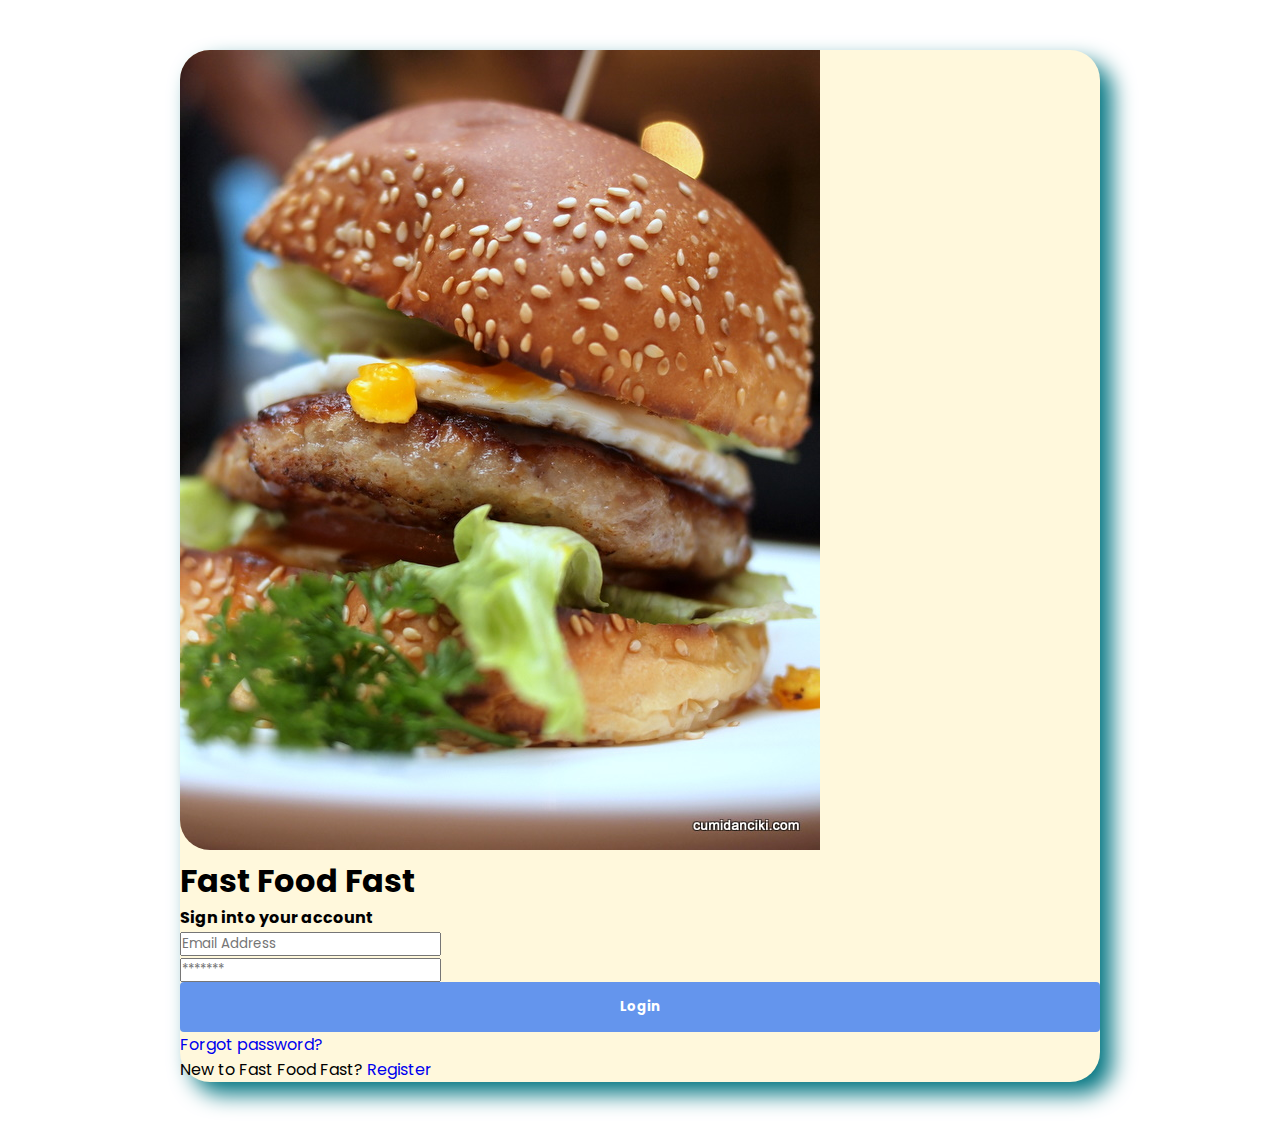
<file: index.html>
<!doctype html>
<html lang="en">

<head>
  <!-- Required meta tags -->
  <meta charset="utf-8">
  <meta name="viewport" content="width=device-width, initial-scale=1">
  <link rel="stylesheet" href="./css/app.css">

  <!-- Bootstrap CSS -->
  <link href="https://cdn.jsdelivr.net/npm/bootstrap@5.1.0/dist/css/bootstrap.min.css" rel="stylesheet"
    integrity="sha384-KyZXEAg3QhqLMpG8r+8fhAXLRk2vvoC2f3B09zVXn8CA5QIVfZOJ3BCsw2P0p/We" crossorigin="anonymous">

  <title>Fast Food Fast</title>
</head>

<body>
  <section class="form my-4 mx-5">
    <div class="container">
      <div class="row no-gutters">
        <div class="col-lg-5">
          <img src="./imgs/ui/fastfoodfast.jpg" class="img-fluid" alt="">
        </div>
        <div class="col-lg-7 px-5 pt-5  justify-content-center">
          <h1 class="font-weight-bold py-3">Fast Food Fast</h1>
          <h4>Sign into your account</h4>
          <form action="">
            <div class="form-row">
              <div class="col-lg-7">
                <input type="email" placeholder="Email Address" class="form-control my-3 p-4">
              </div>
            </div>
            <div class="form-row">
              <div class="col-lg-7">
                <input type="password" placeholder="*******" class="form-control my-3 p-4">
              </div>
            </div>
            <div class="form-row">
              <div class="col-lg-7">
                <button type="button" class="btn1 mt-3 mb-5" onclick="location.href='./ui/home.html'">Login</button>
              </div>
            </div>
            <a href="#">Forgot password?</a>
            <p>New to Fast Food Fast? <a href="./ui/register.html">Register</a></p>
          </form>
        </div>
      </div>
    </div>
  </section>

  <script src="https://cdn.jsdelivr.net/npm/@popperjs/core@2.9.3/dist/umd/popper.min.js"
    integrity="sha384-eMNCOe7tC1doHpGoWe/6oMVemdAVTMs2xqW4mwXrXsW0L84Iytr2wi5v2QjrP/xp"
    crossorigin="anonymous"></script>
  <script src="https://cdn.jsdelivr.net/npm/bootstrap@5.1.0/dist/js/bootstrap.min.js"
    integrity="sha384-cn7l7gDp0eyniUwwAZgrzD06kc/tftFf19TOAs2zVinnD/C7E91j9yyk5//jjpt/"
    crossorigin="anonymous"></script>
</body>

</html>
</file>
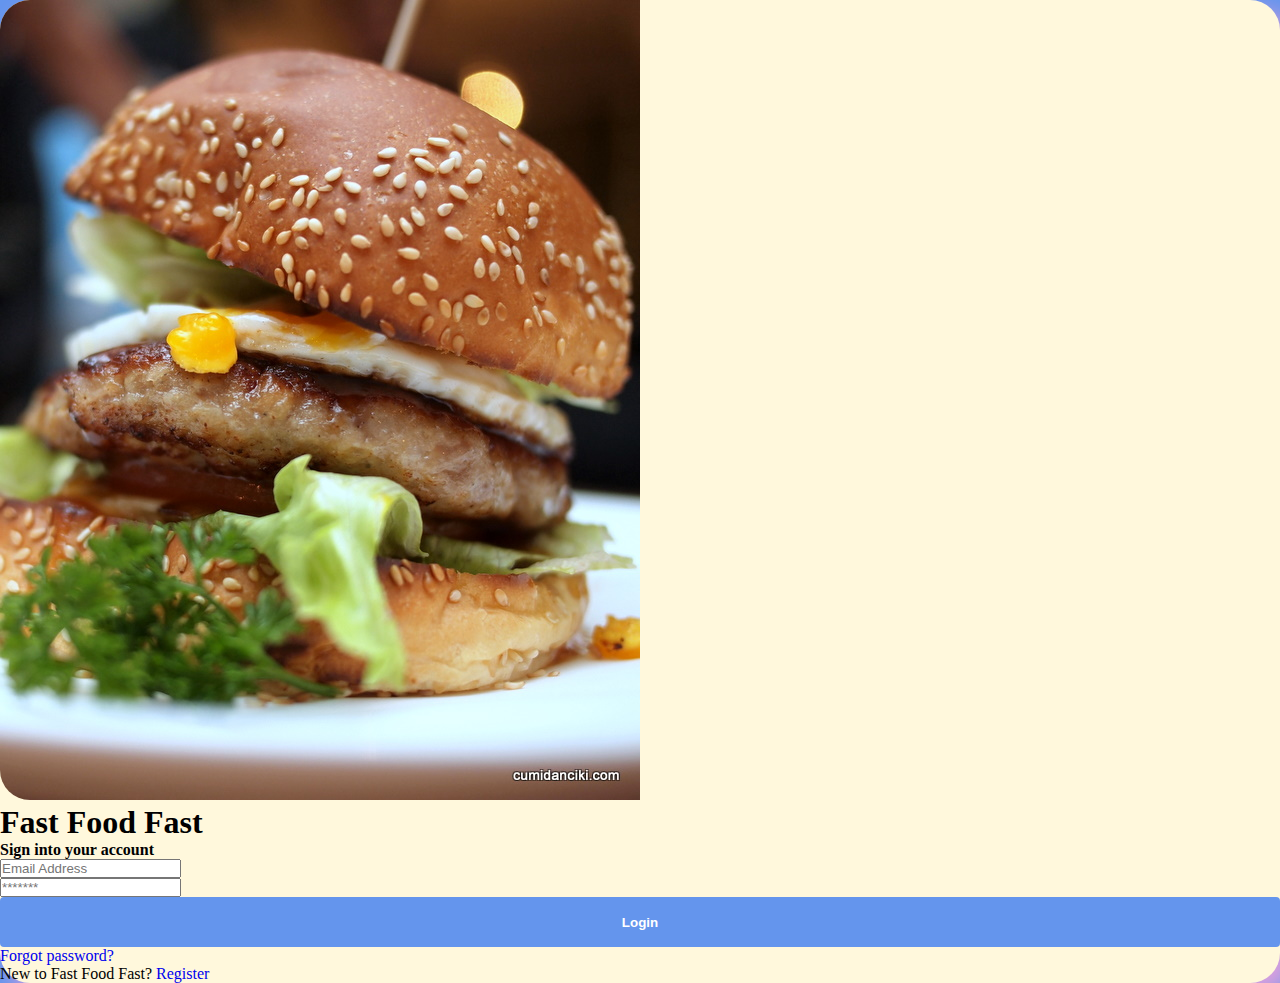
<file: login.html>
<!doctype html>
<html lang="en">

<head>
  <!-- Required meta tags -->
  <meta charset="utf-8">
  <meta name="viewport" content="width=device-width, initial-scale=1">
  <link rel="stylesheet" href="main.css">

  <!-- Bootstrap CSS -->
  <link href="https://cdn.jsdelivr.net/npm/bootstrap@5.1.0/dist/css/bootstrap.min.css" rel="stylesheet"
    integrity="sha384-KyZXEAg3QhqLMpG8r+8fhAXLRk2vvoC2f3B09zVXn8CA5QIVfZOJ3BCsw2P0p/We" crossorigin="anonymous">

  <title>Fast Food Fast</title>
</head>

<body>
  <section class="form my-4 mx-5">
    <div class="container">
      <div class="row no-gutters">
        <div class="col-lg-5">
          <img src="./fastfoodfast.jpg" class="img-fluid" alt="">
        </div>
        <div class="col-lg-7 px-5 pt-5  justify-content-center">
          <h1 class="font-weight-bold py-3">Fast Food Fast</h1>
          <h4>Sign into your account</h4>
          <form action="">
            <div class="form-row">
              <div class="col-lg-7">
                <input type="email" placeholder="Email Address" class="form-control my-3 p-4">
              </div>
            </div>
            <div class="form-row">
              <div class="col-lg-7">
                <input type="password" placeholder="*******" class="form-control my-3 p-4">
              </div>
            </div>
            <div class="form-row">
              <div class="col-lg-7">
                <button type="button" class="btn1 mt-3 mb-5">Login</button>
              </div>
            </div>
            <a href="#">Forgot password?</a>
            <p>New to Fast Food Fast? <a href="register.html">Register</a></p>
          </form>
        </div>
      </div>
    </div>
  </section>



  <script src="https://cdn.jsdelivr.net/npm/@popperjs/core@2.9.3/dist/umd/popper.min.js"
    integrity="sha384-eMNCOe7tC1doHpGoWe/6oMVemdAVTMs2xqW4mwXrXsW0L84Iytr2wi5v2QjrP/xp"
    crossorigin="anonymous"></script>
  <script src="https://cdn.jsdelivr.net/npm/bootstrap@5.1.0/dist/js/bootstrap.min.js"
    integrity="sha384-cn7l7gDp0eyniUwwAZgrzD06kc/tftFf19TOAs2zVinnD/C7E91j9yyk5//jjpt/"
    crossorigin="anonymous"></script>
</body>

</html>
</file>
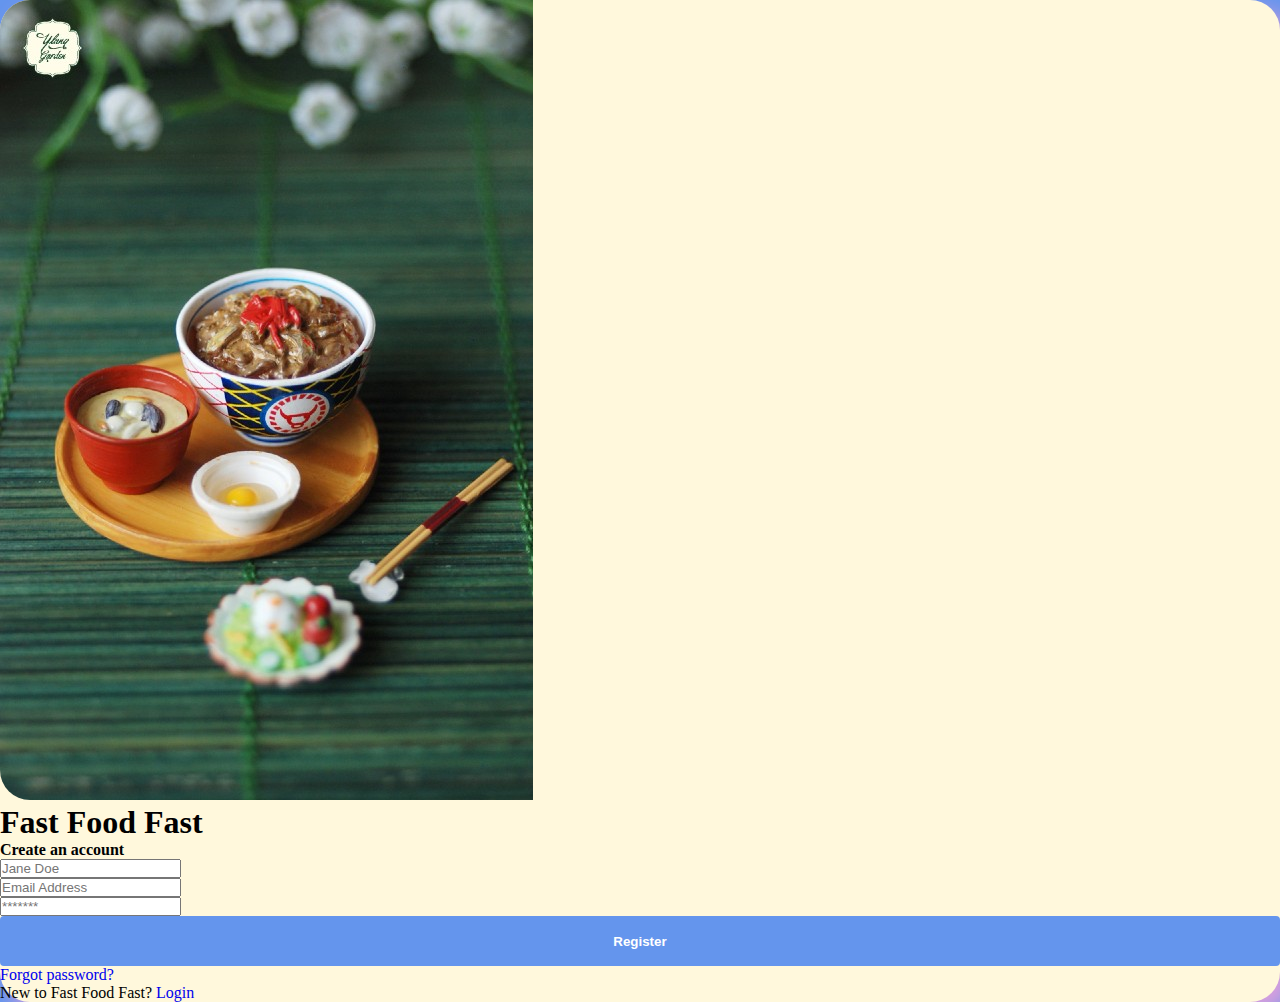
<file: register.html>
<!doctype html>
<html lang="en">

<head>
    <!-- Required meta tags -->
    <meta charset="utf-8">
    <meta name="viewport" content="width=device-width, initial-scale=1">
    <link rel="stylesheet" href="main.css">

    <!-- Bootstrap CSS -->
    <link href="https://cdn.jsdelivr.net/npm/bootstrap@5.1.0/dist/css/bootstrap.min.css" rel="stylesheet"
        integrity="sha384-KyZXEAg3QhqLMpG8r+8fhAXLRk2vvoC2f3B09zVXn8CA5QIVfZOJ3BCsw2P0p/We" crossorigin="anonymous">

    <title>Fast Food Fast</title>
</head>

<body>
    <section class="form my-4 mx-5">
        <div class="container">
            <div class="row no-gutters">
                <div class="col-lg-5">
                    <img src="./fastfoodfast2.jpg" class="img-fluid" alt="">
                </div>
                <div class="col-lg-7 px-5 pt-5 justify-content-center">
                    <h1 class="font-weight-bold py-3">Fast Food Fast</h1>
                    <h4>Create an account</h4>
                    <form action="">
                        <div class="form-row">
                            <div class="col-lg-7">
                                <input type="name" placeholder="Jane Doe" class="form-control my-3 p-4">
                            </div>
                        </div>
                        <div class="form-row">
                            <div class="col-lg-7">
                                <input type="email" placeholder="Email Address" class="form-control my-3 p-4">
                            </div>
                        </div>
                        <div class="form-row">
                            <div class="col-lg-7">
                                <input type="password" placeholder="*******" class="form-control my-3 p-4">
                            </div>
                        </div>
                        <div class="form-row">
                            <div class="col-lg-7">
                                <button type="button" class="btn1 mt-3 mb-5">Register</button>
                            </div>
                        </div>
                        <a href="#">Forgot password?</a>
                        <p>New to Fast Food Fast? <a href="login.html">Login</a></p>
                    </form>
                </div>
            </div>
        </div>
    </section>



    <script src="https://cdn.jsdelivr.net/npm/@popperjs/core@2.9.3/dist/umd/popper.min.js"
        integrity="sha384-eMNCOe7tC1doHpGoWe/6oMVemdAVTMs2xqW4mwXrXsW0L84Iytr2wi5v2QjrP/xp"
        crossorigin="anonymous"></script>
    <script src="https://cdn.jsdelivr.net/npm/bootstrap@5.1.0/dist/js/bootstrap.min.js"
        integrity="sha384-cn7l7gDp0eyniUwwAZgrzD06kc/tftFf19TOAs2zVinnD/C7E91j9yyk5//jjpt/"
        crossorigin="anonymous"></script>
</body>

</html>
</file>
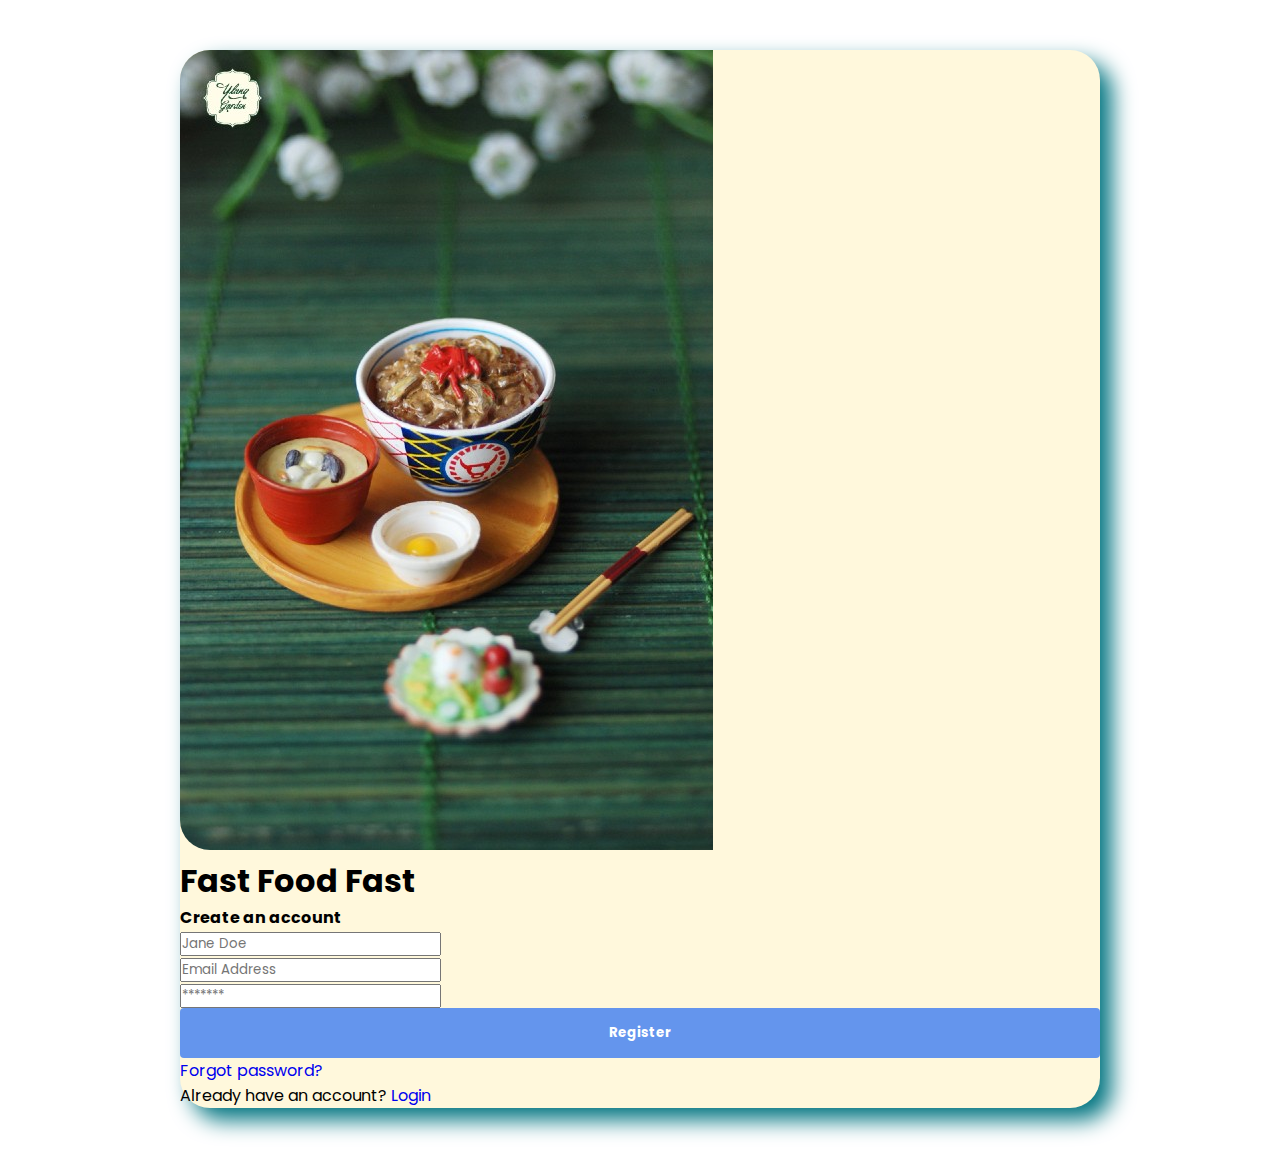
<file: ui/register.html>
<!doctype html>
<html lang="en">

<head>
    <!-- Required meta tags -->
    <meta charset="utf-8">
    <meta name="viewport" content="width=device-width, initial-scale=1">
    <link rel="stylesheet" href="../app.css">

    <!-- Bootstrap CSS -->
    <link href="https://cdn.jsdelivr.net/npm/bootstrap@5.1.0/dist/css/bootstrap.min.css" rel="stylesheet"
        integrity="sha384-KyZXEAg3QhqLMpG8r+8fhAXLRk2vvoC2f3B09zVXn8CA5QIVfZOJ3BCsw2P0p/We" crossorigin="anonymous">

    <title>Fast Food Fast</title>
</head>

<body>
    <section class="form my-4 mx-5">
        <div class="container">
            <div class="row no-gutters">
                <div class="col-lg-5">
                    <img src="../imgs/ui/fastfoodfast2.jpg" class="img-fluid" alt="">
                </div>
                <div class="col-lg-7 px-5 pt-5 justify-content-center">
                    <h1 class="font-weight-bold py-3">Fast Food Fast</h1>
                    <h4>Create an account</h4>
                    <form action="">
                        <div class="form-row">
                            <div class="col-lg-7">
                                <input type="name" placeholder="Jane Doe" class="form-control my-3 p-4">
                            </div>
                        </div>
                        <div class="form-row">
                            <div class="col-lg-7">
                                <input type="email" placeholder="Email Address" class="form-control my-3 p-4">
                            </div>
                        </div>
                        <div class="form-row">
                            <div class="col-lg-7">
                                <input type="password" placeholder="*******" class="form-control my-3 p-4">
                            </div>
                        </div>
                        <div class="form-row">
                            <div class="col-lg-7">
                                <button type="button" class="btn1 mt-3 mb-5" onclick="location.href='../index.html'">Register</button>
                            </div>
                        </div>
                        <a href="#">Forgot password?</a>
                        <p>Already have an account? <a href="../index.html">Login</a></p>
                    </form>
                </div>
            </div>
        </div>
    </section>

    <script src="https://cdn.jsdelivr.net/npm/@popperjs/core@2.9.3/dist/umd/popper.min.js"
        integrity="sha384-eMNCOe7tC1doHpGoWe/6oMVemdAVTMs2xqW4mwXrXsW0L84Iytr2wi5v2QjrP/xp"
        crossorigin="anonymous"></script>
    <script src="https://cdn.jsdelivr.net/npm/bootstrap@5.1.0/dist/js/bootstrap.min.js"
        integrity="sha384-cn7l7gDp0eyniUwwAZgrzD06kc/tftFf19TOAs2zVinnD/C7E91j9yyk5//jjpt/"
        crossorigin="anonymous"></script>
</body>

</html>
</file>
<file: css/app.css>
@import url('https://fonts.googleapis.com/css2?family=Poppins:wght@300;400;500;600&display=swap');

:root {
    --main-color: #027581;
    --color-dark: #1D2231;
    --text-grey: #8390A2;
}

* {
    font-family: 'Poppins', sans-serif;
    margin: 0;
    padding: 0;
    text-decoration: none;
    list-style-type: none;
    box-sizing: border-box;
}

html, body {
    margin: 0;
        padding: 0;
        box-sizing: border-box;
    }

.row {
    background: cornsilk;
    border-radius: 30px;
    box-shadow: 12px 12px 22px #027581;
}

img {
    border-top-left-radius: 30px;
    border-bottom-left-radius: 30px;

}

a {
    text-decoration: none;
}

.btn1 {
    border: none;
    outline: none;
    height: 50px;
    width: 100%;
    background-color: cornflowerblue;
    color: white;
    border-radius: 4px;
    font-weight: bold;
}

.btn1:hover {
    background-color: #027581;
}

.container {
    margin-left: 5rem;
}

.cards {
    /* margin-left: auto; */
    max-width: 1000px;
    display: grid;
    grid-template-columns: repeat(auto-fill, minmax(225px, 1fr));
    grid-auto-rows: auto;
    gap: 20px;
    font-family: sans-serif;
    /* padding-top: 30px; */
    /* max-width: 1000px; */
    margin: 50px auto;
    padding: 0 40px;
}

.container {
    max-width: 1000px;
    margin: 50px auto;
    padding: 0 40px;
  }

.card__image {
    width: 100%;
    height: 150px;
    object-fit: cover;
    display: block;
    border-top: 2px solid #333333;
    border-right: 2px solid #333333;
    border-left: 2px solid #333333;
}

.card__content {
    line-height: 1.5;
    font-size: 0.9em;
    padding: 15px;
    background: #fafafa;
    border-right: 2px solid #333333;
    border-left: 2px solid #333333;
}

.card__content > p:first-of-type {
    margin-top: 0;
}

.card__content > p:last-of-type {
    margin-bottom: 0;
}

.card__info {
    padding: 15px;
    display: flex;
    justify-content: space-between;
    align-items: center;
    color: #555555;
    background: #eeeeee;
    font-size: 0.8em;
    border-bottom: 2px solid #333333;
    border-right: 2px solid #333333;
    border-left: 2px solid #333333;
}

.card__info i {
    font-size: 0.9em;
    margin-right: 8px;
}

.card__link {
    color: #64968c;
    text-decoration: none;
}

.card__link:hover {
    text-decoration: underline;
}


.banner {
    background: #027581;
  }
  
  .banner__content {
    padding: 16px;
    max-width: 500px;
    display: flex;
    margin: auto 12rem;
  }
  
  .banner__text {
    flex-grow: 1;
    line-height: 1.4;
    font-family: "Quicksand", sans-serif;
  }
  
  .banner__close {
    background: none;
    border: none;
    cursor: pointer;
  }
  
  .banner__text,
  .banner__close > span {
    color: #ffffff;
  }

.product-price {
    color: cornflowerblue;
    font-size: 18px;
}

.product-button {
    margin: auto;
    color:  #fff;
    text-decoration: none;
    border: solid 2px;
    border-radius: 15px;
    padding: 2px 6px;
    background-color: cornflowerblue;
}

#sidebar-toggle {
    display: none;
}

.sidebar {
    height: 100%;
    width: 200px;
    position: fixed;
    left: 0;
    top: 0;
    z-index: 100;
    margin-right: 2rem;
    background: var(--main-color);
    color: #fff;
    overflow-y: auto;
    transition: width 500ms;
}

.sidebar-header {
    display: flex;
    justify-content: space-between;
    align-items: center;
    height: 60px;
    padding: 0rem 1rem;
}

.sidebar-menu {
    padding: 1rem;
}

.sidebar li {
    margin-bottom: 3rem;
}

.sidebar a {
    color: #fff;
    font-size: .8rem;
}

.sidebar a span:last-child {
    padding-left: 2rem;
}

#sidebar-toggle:checked ~ .sidebar {
    width: 60px;
}

#sidebar-toggle:checked ~ .sidebar .sidebar-header h3 span,
#sidebar-toggle:checked ~ .sidebar li span:last-child {
    display: none;
}

#sidebar-toggle:checked ~ .sidebar .sidebar-header,
#sidebar-toggle:checked ~ .sidebar li {
    display: flex;
    justify-content: center;
}

#sidebar-toggle:checked ~ .main-content {
    margin-left: 60px;
}

#sidebar-toggle:checked ~ .main-content header {
    left: 60px;
    width: calc(100% - 60px);
}

.main-content {
    position: relative;
    margin-left: 240px;
    transition: margin-left 500ms;
}

header {
    position: fixed;
    left: 240px;
    top: 0;
    z-index: 100;
    width: calc(100% - 240px);
    background: #fff;
    height: 60px;
    padding: 0rem 1rem;
    display: flex;
    align-items: center;
    justify-content: space-between;
    border-bottom: 1px solid #ccc;
    transition: left 500ms;
}


main {
    margin-top: 60px;
    background: #f1f5f9;
    min-height: 90vh;
    padding: 1rem 3rem;
}

.dash-title {
    color: var(--color-dark);
    margin-bottom: 1rem;
}

.dash-cards {
    display: grid;
    grid-template-columns: repeat(3, 1fr);
    grid-column-gap: 3rem;
}

.card-single {
    background: #fff;
    border-radius: 7px;
    margin-bottom: 1rem;
    box-shadow: 2px 2px 2px rgba(0,0,0,0.2);
}

.card-body {
    padding: 1.3rem 1rem;
    display: flex;
    align-items: center;
}

.card-body span {
    font-size: 1.5rem;
    color: #777;
    padding-right: 1.4rem;
}

.card-body h5 {
    color: var(--text-grey);
    font-size: 1rem;
}

.card-body h4 {
    color: var(--color-dark);
    font-size: 1.1rem;
    margin-top: .2rem;
}

.card-footer {
    padding: .2rem 1rem;
    background: #f9fafc;
}

.card-footer a {
    color: var(--main-color);
}

.recent {
    margin-top: 3rem;
    margin-bottom: 3rem;
}

.activity-grid {
    display: grid;
    grid-template-columns: 75% 25%;
    grid-column-gap: 1.5rem;
}

.activity-card {
    background: #fff;
    border-radius: 7px;
}

.activity-card h3 {
    color: var(--text-grey);
    margin: 1rem;
}

.activity-card table {
    width: 100%;
    border-collapse: collapse;
}

.activity-card thead {
    background: #efefef;
    text-align: left;
}

th, td {
    font-size: .9rem;
    padding: 1rem 1rem;
    color: var(--color-dark);
}

td {
    font-size: .8rem;
}

tbody tr:nth-child(even) {
    background: #f9fafc;
}

.badge {
    padding: .2rem 1rem;
    border-radius: 20px;
    font-weight: 700;
    font-size: .7rem;
}

.badge.success {
    background: #DEF7EC;
    color: var(--main-color);
}

.badge.preparing {
    background: rgb(136, 136, 121);
    color: orange;
}

.badge.transit {
    background: #F0F6B2;
    color: cornflowerblue;
}

.table-responsive {
    overflow-x: auto;
}

.center {
    text-align: center;
    vertical-align: middle;
}

@media only screen and (max-width: 1200px) {
    .sidebar {
        width: 60px;
        z-index: 150;
    }

    .sidebar .sidebar-header h3 span,
    .sidebar li span:last-child {
        display: none;
    }

    .sidebar .sidebar-header,
    .sidebar li {
        display: flex;
        justify-content: center;
    }

    .main-content {
        margin-left: 60px;
    }

    .main-content header {
        left: 60px;
        width: calc(100% - 60px);
    }
    
    #sidebar-toggle:checked ~ .sidebar {
        width: 240px;
    }

    #sidebar-toggle:checked ~ .sidebar .sidebar-header h3 span,
    #sidebar-toggle:checked ~ .sidebar li span:last-child {
        display: inline;
    }

    #sidebar-toggle:checked ~ .sidebar .sidebar-header {
        display: flex;
        justify-content: space-between;
    }
    
    #sidebar-toggle:checked ~ .sidebar li {
        display: block;
    }

    #sidebar-toggle:checked ~ .main-content {
        margin-left: 60px;
    }

    #sidebar-toggle:checked ~ .main-content header {
        left: 60px;
    }
    .cards {
        padding-left: 2rem;
    }
}

@media only screen and (max-width: 860px) {
    .dash-cards {
        grid-template-columns: repeat(2,1fr);
    }
    
    .card-single {
        margin-bottom: 1rem;
    }
    
    .activity-grid {
        display: block;
    }
    
    .cards {
        padding-left: 1rem;
    }
    
}

@media only screen and (max-width: 600px) {
    .dash-cards {
        grid-template-columns: 100%;
    }

    .cards {
        padding-left: 1rem;
    }
}

@media only screen and (max-width: 450px) {
    main {
        padding-left: 1rem;
        padding-right: 1rem;
    }

    .cards {
        padding-left: 1rem;
    }
}

@media(max-width: 100%) {
    .container {
      max-width: 100%;
    }
}

@media(max-width: 780px) {
    .container {
      max-width: 380px;
    }
}
</file>
<file: main.css>
* {
    padding: 0;
    margin: 0;
    box-sizing: border-box;
}

body {
    background: cornflowerblue;
}

.row {
    background: cornsilk;
    border-radius: 30px;
    box-shadow: 12px 12px 22px plum;
}

img {
    border-top-left-radius: 30px;
    border-bottom-left-radius: 30px;

}

a {
    text-decoration: none;
}

.btn1 {
    border: none;
    outline: none;
    height: 50px;
    width: 100%;
    background-color: cornflowerblue;
    color: white;
    border-radius: 4px;
    font-weight: bold;
}

.btn1:hover {
    background-color: plum;
}
</file>
<file: app.css>
@import url('https://fonts.googleapis.com/css2?family=Poppins:wght@300;400;500;600&display=swap');

:root {
    --main-color: #027581;
    --color-dark: #1D2231;
    --text-grey: #8390A2;
}

* {
    font-family: 'Poppins', sans-serif;
    margin: 0;
    padding: 0;
    text-decoration: none;
    list-style-type: none;
    box-sizing: border-box;
}

html, body {
    margin: 0;
        padding: 0;
        box-sizing: border-box;
    }

.row {
    background: cornsilk;
    border-radius: 30px;
    box-shadow: 12px 12px 22px #027581;
}

img {
    border-top-left-radius: 30px;
    border-bottom-left-radius: 30px;

}

a {
    text-decoration: none;
}

.btn1 {
    border: none;
    outline: none;
    height: 50px;
    width: 100%;
    background-color: cornflowerblue;
    color: white;
    border-radius: 4px;
    font-weight: bold;
}

.btn1:hover {
    background-color: #027581;
}

.container {
    margin-left: 5rem;
}

.cards {
    /* margin-left: auto; */
    max-width: 1000px;
    display: grid;
    grid-template-columns: repeat(auto-fill, minmax(225px, 1fr));
    grid-auto-rows: auto;
    gap: 20px;
    font-family: sans-serif;
    /* padding-top: 30px; */
    /* max-width: 1000px; */
    margin: 50px auto;
    padding: 0 40px;
}

.container {
    max-width: 1000px;
    margin: 50px auto;
    padding: 0 40px;
  }

.card__image {
    width: 100%;
    height: 150px;
    object-fit: cover;
    display: block;
    border-top: 2px solid #333333;
    border-right: 2px solid #333333;
    border-left: 2px solid #333333;
}

.card__content {
    line-height: 1.5;
    font-size: 0.9em;
    padding: 15px;
    background: #fafafa;
    border-right: 2px solid #333333;
    border-left: 2px solid #333333;
}

.card__content > p:first-of-type {
    margin-top: 0;
}

.card__content > p:last-of-type {
    margin-bottom: 0;
}

.card__info {
    padding: 15px;
    display: flex;
    justify-content: space-between;
    align-items: center;
    color: #555555;
    background: #eeeeee;
    font-size: 0.8em;
    border-bottom: 2px solid #333333;
    border-right: 2px solid #333333;
    border-left: 2px solid #333333;
}

.card__info i {
    font-size: 0.9em;
    margin-right: 8px;
}

.card__link {
    color: #64968c;
    text-decoration: none;
}

.card__link:hover {
    text-decoration: underline;
}


.banner {
    background: #027581;
  }
  
  .banner__content {
    padding: 16px;
    max-width: 500px;
    display: flex;
    margin: auto 12rem;
  }
  
  .banner__text {
    flex-grow: 1;
    line-height: 1.4;
    font-family: "Quicksand", sans-serif;
  }
  
  .banner__close {
    background: none;
    border: none;
    cursor: pointer;
  }
  
  .banner__text,
  .banner__close > span {
    color: #ffffff;
  }

.product-price {
    color: cornflowerblue;
    font-size: 18px;
}

.product-button {
    margin: auto;
    color:  #fff;
    text-decoration: none;
    border: solid 2px;
    border-radius: 15px;
    padding: 2px 6px;
    background-color: cornflowerblue;
}

#sidebar-toggle {
    display: none;
}

.sidebar {
    height: 100%;
    width: 200px;
    position: fixed;
    left: 0;
    top: 0;
    z-index: 100;
    margin-right: 2rem;
    background: var(--main-color);
    color: #fff;
    overflow-y: auto;
    transition: width 500ms;
}

.sidebar-header {
    display: flex;
    justify-content: space-between;
    align-items: center;
    height: 60px;
    padding: 0rem 1rem;
}

.sidebar-menu {
    padding: 1rem;
}

.sidebar li {
    margin-bottom: 3rem;
}

.sidebar a {
    color: #fff;
    font-size: .8rem;
}

.sidebar a span:last-child {
    padding-left: 2rem;
}

#sidebar-toggle:checked ~ .sidebar {
    width: 60px;
}

#sidebar-toggle:checked ~ .sidebar .sidebar-header h3 span,
#sidebar-toggle:checked ~ .sidebar li span:last-child {
    display: none;
}

#sidebar-toggle:checked ~ .sidebar .sidebar-header,
#sidebar-toggle:checked ~ .sidebar li {
    display: flex;
    justify-content: center;
}

#sidebar-toggle:checked ~ .main-content {
    margin-left: 60px;
}

#sidebar-toggle:checked ~ .main-content header {
    left: 60px;
    width: calc(100% - 60px);
}

.main-content {
    position: relative;
    margin-left: 240px;
    transition: margin-left 500ms;
}

header {
    position: fixed;
    left: 240px;
    top: 0;
    z-index: 100;
    width: calc(100% - 240px);
    background: #fff;
    height: 60px;
    padding: 0rem 1rem;
    display: flex;
    align-items: center;
    justify-content: space-between;
    border-bottom: 1px solid #ccc;
    transition: left 500ms;
}


main {
    margin-top: 60px;
    background: #f1f5f9;
    min-height: 90vh;
    padding: 1rem 3rem;
}

.dash-title {
    color: var(--color-dark);
    margin-bottom: 1rem;
}

.dash-cards {
    display: grid;
    grid-template-columns: repeat(3, 1fr);
    grid-column-gap: 3rem;
}

.card-single {
    background: #fff;
    border-radius: 7px;
    margin-bottom: 1rem;
    box-shadow: 2px 2px 2px rgba(0,0,0,0.2);
}

.card-body {
    padding: 1.3rem 1rem;
    display: flex;
    align-items: center;
}

.card-body span {
    font-size: 1.5rem;
    color: #777;
    padding-right: 1.4rem;
}

.card-body h5 {
    color: var(--text-grey);
    font-size: 1rem;
}

.card-body h4 {
    color: var(--color-dark);
    font-size: 1.1rem;
    margin-top: .2rem;
}

.card-footer {
    padding: .2rem 1rem;
    background: #f9fafc;
}

.card-footer a {
    color: var(--main-color);
}

.recent {
    margin-top: 3rem;
    margin-bottom: 3rem;
}

.activity-grid {
    display: grid;
    grid-template-columns: 75% 25%;
    grid-column-gap: 1.5rem;
}

.activity-card {
    background: #fff;
    border-radius: 7px;
}

.activity-card h3 {
    color: var(--text-grey);
    margin: 1rem;
}

.activity-card table {
    width: 100%;
    border-collapse: collapse;
}

.activity-card thead {
    background: #efefef;
    text-align: left;
}

th, td {
    font-size: .9rem;
    padding: 1rem 1rem;
    color: var(--color-dark);
}

td {
    font-size: .8rem;
}

tbody tr:nth-child(even) {
    background: #f9fafc;
}

.badge {
    padding: .2rem 1rem;
    border-radius: 20px;
    font-weight: 700;
    font-size: .7rem;
}

.badge.success {
    background: #DEF7EC;
    color: var(--main-color);
}

.badge.preparing {
    background: rgb(136, 136, 121);
    color: orange;
}

.badge.transit {
    background: #F0F6B2;
    color: cornflowerblue;
}

.table-responsive {
    overflow-x: auto;
}

.center {
    text-align: center;
    vertical-align: middle;
}

@media only screen and (max-width: 1200px) {
    .sidebar {
        width: 60px;
        z-index: 150;
    }

    .sidebar .sidebar-header h3 span,
    .sidebar li span:last-child {
        display: none;
    }

    .sidebar .sidebar-header,
    .sidebar li {
        display: flex;
        justify-content: center;
    }

    .main-content {
        margin-left: 60px;
    }

    .main-content header {
        left: 60px;
        width: calc(100% - 60px);
    }
    
    #sidebar-toggle:checked ~ .sidebar {
        width: 240px;
    }

    #sidebar-toggle:checked ~ .sidebar .sidebar-header h3 span,
    #sidebar-toggle:checked ~ .sidebar li span:last-child {
        display: inline;
    }

    #sidebar-toggle:checked ~ .sidebar .sidebar-header {
        display: flex;
        justify-content: space-between;
    }
    
    #sidebar-toggle:checked ~ .sidebar li {
        display: block;
    }

    #sidebar-toggle:checked ~ .main-content {
        margin-left: 60px;
    }

    #sidebar-toggle:checked ~ .main-content header {
        left: 60px;
    }
    .cards {
        padding-left: 2rem;
    }
}

@media only screen and (max-width: 860px) {
    .dash-cards {
        grid-template-columns: repeat(2,1fr);
    }
    
    .card-single {
        margin-bottom: 1rem;
    }
    
    .activity-grid {
        display: block;
    }
    
    .cards {
        padding-left: 1rem;
    }
    
}

@media only screen and (max-width: 600px) {
    .dash-cards {
        grid-template-columns: 100%;
    }

    .cards {
        padding-left: 1rem;
    }
}

@media only screen and (max-width: 450px) {
    main {
        padding-left: 1rem;
        padding-right: 1rem;
    }

    .cards {
        padding-left: 1rem;
    }
}

@media(max-width: 100%) {
    .container {
      max-width: 100%;
    }
}

@media(max-width: 780px) {
    .container {
      max-width: 380px;
    }
}
</file>
